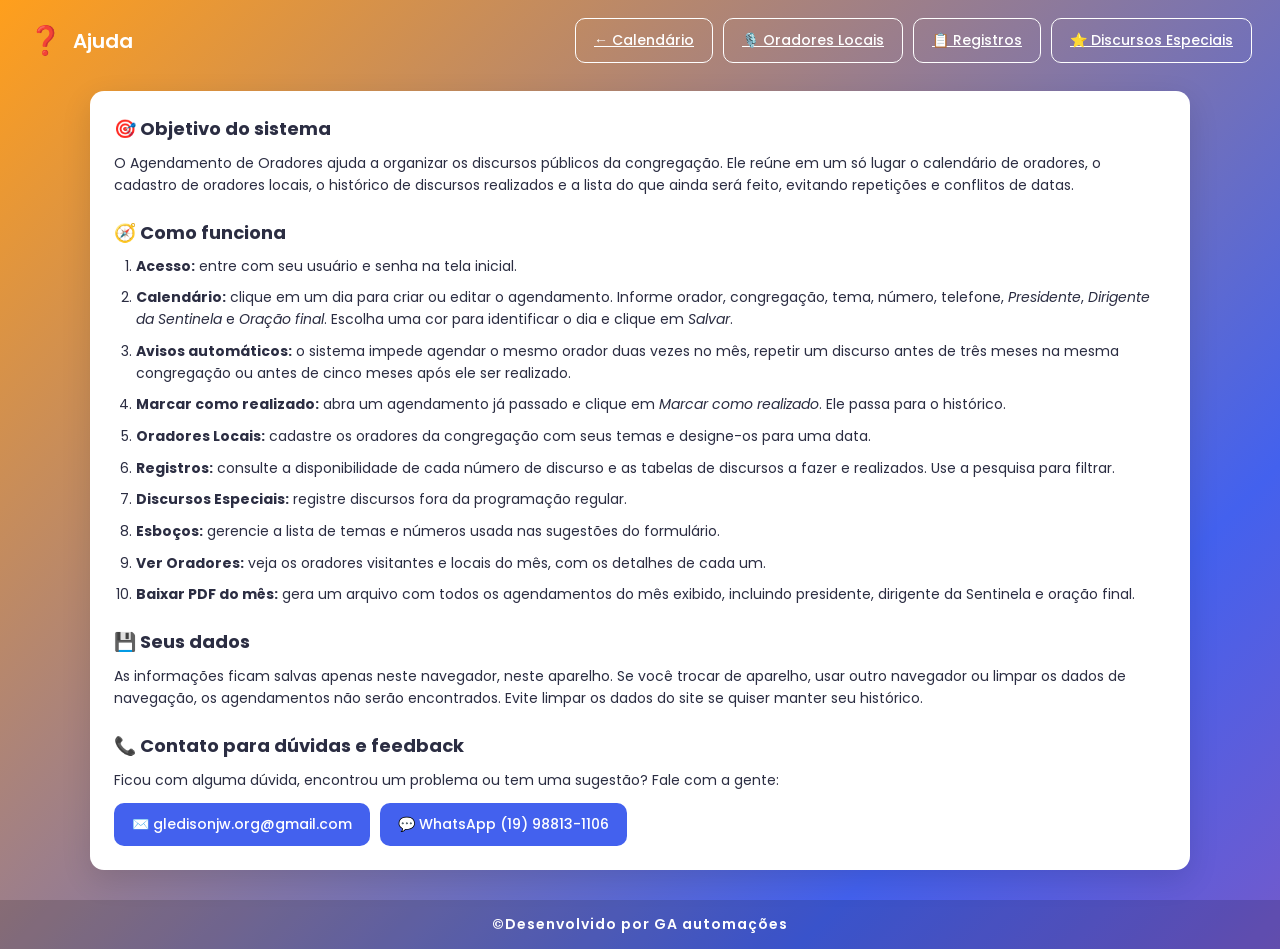
<file: ajuda.html>
<!DOCTYPE html>
<html lang="pt-BR">
<head>
<meta charset="UTF-8">
<meta name="viewport" content="width=device-width, initial-scale=1.0">
<title>Ajuda</title>
<link rel="stylesheet" href="css/style.css?v=20261014">
<link rel="preconnect" href="https://fonts.googleapis.com">
<link href="https://fonts.googleapis.com/css2?family=Poppins:wght@300;400;500;600;700&display=swap" rel="stylesheet">
</head>
<body>
  <section id="appScreen" class="screen">
    <header class="app-header">
      <div class="brand">
        <span class="brand-icon">❓</span>
        <h1>Ajuda</h1>
      </div>
      <div class="header-actions">
        <a href="index.html" class="btn btn-outline">← Calendário</a>
        <a href="oradores.html" class="btn btn-outline">🎙️ Oradores Locais</a>
        <a href="historico-discursos.html" class="btn btn-outline">📋 Registros</a>
        <a href="discursos-especiais.html" class="btn btn-outline">⭐ Discursos Especiais</a>
      </div>
    </header>

    <main class="app-main">
      <div class="calendar-wrapper data-page help-page">
        <h2>🎯 Objetivo do sistema</h2>
        <p>O Agendamento de Oradores ajuda a organizar os discursos públicos da congregação. Ele reúne em um só lugar o calendário de oradores, o cadastro de oradores locais, o histórico de discursos realizados e a lista do que ainda será feito, evitando repetições e conflitos de datas.</p>

        <h2>🧭 Como funciona</h2>
        <ol class="help-steps">
          <li><strong>Acesso:</strong> entre com seu usuário e senha na tela inicial.</li>
          <li><strong>Calendário:</strong> clique em um dia para criar ou editar o agendamento. Informe orador, congregação, tema, número, telefone, <em>Presidente</em>, <em>Dirigente da Sentinela</em> e <em>Oração final</em>. Escolha uma cor para identificar o dia e clique em <em>Salvar</em>.</li>
          <li><strong>Avisos automáticos:</strong> o sistema impede agendar o mesmo orador duas vezes no mês, repetir um discurso antes de três meses na mesma congregação ou antes de cinco meses após ele ser realizado.</li>
          <li><strong>Marcar como realizado:</strong> abra um agendamento já passado e clique em <em>Marcar como realizado</em>. Ele passa para o histórico.</li>
          <li><strong>Oradores Locais:</strong> cadastre os oradores da congregação com seus temas e designe-os para uma data.</li>
          <li><strong>Registros:</strong> consulte a disponibilidade de cada número de discurso e as tabelas de discursos a fazer e realizados. Use a pesquisa para filtrar.</li>
          <li><strong>Discursos Especiais:</strong> registre discursos fora da programação regular.</li>
          <li><strong>Esboços:</strong> gerencie a lista de temas e números usada nas sugestões do formulário.</li>
          <li><strong>Ver Oradores:</strong> veja os oradores visitantes e locais do mês, com os detalhes de cada um.</li>
          <li><strong>Baixar PDF do mês:</strong> gera um arquivo com todos os agendamentos do mês exibido, incluindo presidente, dirigente da Sentinela e oração final.</li>
        </ol>

        <h2>💾 Seus dados</h2>
        <p>As informações ficam salvas apenas neste navegador, neste aparelho. Se você trocar de aparelho, usar outro navegador ou limpar os dados de navegação, os agendamentos não serão encontrados. Evite limpar os dados do site se quiser manter seu histórico.</p>

        <h2>📞 Contato para dúvidas e feedback</h2>
        <p>Ficou com alguma dúvida, encontrou um problema ou tem uma sugestão? Fale com a gente:</p>
        <div class="help-contacts">
          <a class="btn btn-primary" href="mailto:gledisonjw.org@gmail.com?subject=Agendamento%20de%20Oradores%20-%20D%C3%BAvida%20ou%20feedback">✉️ gledisonjw.org@gmail.com</a>
          <a class="btn btn-primary" href="https://wa.me/5519988131106" target="_blank" rel="noopener">💬 WhatsApp (19) 98813-1106</a>
        </div>
      </div>
    </main>
  </section>
  <footer class="app-footer"><p>&copy;Desenvolvido por GA automações</p></footer>
</body>
</html>
</file>
<file: css/style.css>
/* ===================== RESET & BASE ===================== */
* { box-sizing: border-box; margin: 0; padding: 0; }

:root {
  --card-bg: #ffffff;
  --text-dark: #2b2d42;
  --text-muted: #6c757d;
  --primary: #4361ee;
  --primary-dark: #3a56d4;
  --danger: #e63946;
  --border: #e9ecef;
  --radius: 14px;
  --shadow: 0 10px 30px rgba(0,0,0,0.12);
}

html, body {
  height: 100%;
  font-family: 'Poppins', sans-serif;
  color: var(--text-dark);
}

body {
  background: linear-gradient(-45deg, #667eea, #764ba2, #2ec4b6, #ef476f, #4361ee, #ff9f1c);
  background-size: 400% 400%;
  animation: bgShift 18s ease infinite;
}

@keyframes bgShift {
  0% { background-position: 0% 50%; }
  50% { background-position: 100% 50%; }
  100% { background-position: 0% 50%; }
}

body { min-height: 100vh; display: flex; flex-direction: column; }

.hidden { display: none !important; }

/* ===================== LOGIN ===================== */
#loginScreen {
  flex: 1;
  display: flex;
  align-items: center;
  justify-content: center;
  padding: 20px;
}

.login-card {
  background: var(--card-bg);
  border-radius: var(--radius);
  box-shadow: var(--shadow);
  padding: 40px 36px;
  width: 100%;
  max-width: 380px;
  text-align: center;
  animation: fadeIn .4s ease;
}

.login-logo { font-size: 48px; margin-bottom: 10px; }

.login-card h1 { font-size: 22px; margin-bottom: 6px; }

.subtitle { color: var(--text-muted); margin-bottom: 24px; font-size: 14px; }

.input-group { text-align: left; margin-bottom: 16px; }

.input-group label {
  display: block;
  font-size: 13px;
  font-weight: 500;
  margin-bottom: 6px;
  color: var(--text-muted);
}

.input-group input,
.input-group textarea {
  width: 100%;
  padding: 12px 14px;
  border: 1.5px solid var(--border);
  border-radius: 10px;
  font-size: 14px;
  font-family: inherit;
  transition: border-color .2s, box-shadow .2s;
}

.input-group select {
  width: 100%;
  padding: 12px 14px;
  border: 1.5px solid var(--border);
  border-radius: 10px;
  font-size: 14px;
  font-family: inherit;
  background: #fff;
  cursor: pointer;
}

.input-group input:focus,
.input-group textarea:focus,
.input-group select:focus {
  outline: none;
  border-color: var(--primary);
  box-shadow: 0 0 0 3px rgba(67,97,238,.15);
}

.error-msg {
  color: var(--danger);
  font-size: 13px;
  min-height: 18px;
  margin-bottom: 6px;
}

/* ===================== BUTTONS ===================== */
.btn {
  cursor: pointer;
  border: none;
  border-radius: 10px;
  padding: 11px 18px;
  font-family: inherit;
  font-size: 14px;
  font-weight: 500;
  transition: transform .15s, background .2s, box-shadow .2s;
}
.btn:active { transform: scale(0.97); }

.btn-block { width: 100%; }

.btn-primary { background: var(--primary); color: #fff; }
.btn-primary:hover { background: var(--primary-dark); }

.btn-outline {
  background: transparent;
  border: 1.5px solid #fff;
  color: #fff;
}
.btn-outline:hover { background: rgba(255,255,255,.15); }

.btn-ghost { background: rgba(255,255,255,.15); color: #fff; }
.btn-ghost:hover { background: rgba(255,255,255,.25); }

.btn-danger { background: var(--danger); color: #fff; }
.btn-danger:hover { background: #c9313d; }
.btn-secondary { background: #eef1f4; color: var(--text-dark); }
.btn-secondary:hover { background: #dfe4e9; }

.btn-icon {
  background: var(--primary);
  color: #fff;
  width: 36px;
  height: 36px;
  border-radius: 50%;
  font-size: 18px;
  line-height: 1;
}
.btn-icon:hover { background: var(--primary-dark); }

/* ===================== APP HEADER ===================== */
.app-header {
  display: flex;
  align-items: center;
  justify-content: space-between;
  padding: 18px 28px;
  color: #fff;
  flex-wrap: wrap;
  gap: 12px;
}

.brand { display: flex; align-items: center; gap: 10px; }
.brand-icon { font-size: 28px; }
.brand h1 { font-size: 20px; font-weight: 600; }
.brand-copy { display: flex; flex-direction: column; gap: 2px; }
.greeting-message { font-size: 12px; color: rgba(255,255,255,.9); }

.header-actions { display: flex; gap: 10px; align-items: center; }

.a11y-controls { display: flex; gap: 6px; }
.a11y-btn { border-radius: 8px; width: auto; padding: 8px 12px; font-size: 13px; font-weight: 700; }

/* ===================== MAIN / CALENDAR ===================== */
.app-main {
  flex: 1;
  display: flex;
  justify-content: center;
  padding: 10px 20px 30px;
}

.calendar-wrapper {
  background: var(--card-bg);
  border-radius: var(--radius);
  box-shadow: var(--shadow);
  padding: 24px;
  width: 100%;
  max-width: 900px;
  animation: fadeIn .4s ease;
}

.calendar-toolbar {
  display: flex;
  align-items: center;
  justify-content: space-between;
  margin-bottom: 18px;
}

.calendar-toolbar h2 {
  font-size: 20px;
  text-transform: capitalize;
}

.weekdays {
  display: grid;
  grid-template-columns: repeat(7, 1fr);
  text-align: center;
  font-weight: 600;
  color: var(--text-muted);
  font-size: 13px;
  margin-bottom: 8px;
}

.calendar-grid {
  display: grid;
  grid-template-columns: repeat(7, 1fr);
  gap: 6px;
}

.day-cell {
  position: relative;
  min-height: 88px;
  border-radius: 10px;
  border: 1.5px solid var(--border);
  padding: 6px 8px;
  cursor: pointer;
  transition: transform .15s, box-shadow .15s;
  display: flex;
  flex-direction: column;
  overflow: hidden;
}

.day-cell:hover {
  transform: translateY(-2px);
  box-shadow: 0 6px 14px rgba(0,0,0,.1);
}

.day-cell.empty { visibility: hidden; }

.day-cell.today { border-color: var(--primary); border-width: 2px; }

.day-number { font-size: 13px; font-weight: 600; }

.day-cell.has-event .day-number { color: #fff; }

.day-cell.designacao-local {
  box-shadow: inset 0 0 0 2px rgba(255,255,255,.5);
}

.event-info {
  margin-top: 4px;
  font-size: 11px;
  line-height: 1.3;
  color: #fff;
  overflow: hidden;
  text-overflow: ellipsis;
  display: -webkit-box;
  -webkit-line-clamp: 3;
  -webkit-box-orient: vertical;
}

/* ===================== LEGEND ===================== */
.legend { margin-top: 18px; font-size: 13px; color: var(--text-muted); }
.legend-list { display: flex; flex-wrap: wrap; gap: 10px; margin-top: 8px; }
.legend-item { display: flex; align-items: center; gap: 6px; font-size: 12px; }
.legend-dot { width: 12px; height: 12px; border-radius: 50%; display: inline-block; }

/* ===================== MODAL ===================== */
.modal-overlay {
  position: fixed;
  inset: 0;
  background: rgba(0,0,0,.5);
  display: flex;
  align-items: center;
  justify-content: center;
  z-index: 100;
  padding: 16px;
}

.modal {
  background: #fff;
  border-radius: var(--radius);
  width: 100%;
  max-width: 480px;
  max-height: 90vh;
  overflow-y: auto;
  box-shadow: var(--shadow);
  animation: fadeIn .25s ease;
}

.modal-wide { max-width: 1040px; }
.modal-detail { max-width: 620px; }

.modal-header {
  display: flex;
  align-items: center;
  justify-content: space-between;
  padding: 18px 22px;
  border-bottom: 1px solid var(--border);
}

.modal-header h2 { font-size: 18px; }

.modal-close {
  background: none;
  border: none;
  font-size: 24px;
  cursor: pointer;
  color: var(--text-muted);
  line-height: 1;
}

.modal-body { padding: 20px 22px; }

.row-2 { display: grid; grid-template-columns: 2fr 1fr; gap: 12px; }

.color-picker { display: flex; align-items: center; gap: 8px; flex-wrap: wrap; }

.color-swatch {
  width: 30px;
  height: 30px;
  border-radius: 50%;
  border: 2px solid transparent;
  cursor: pointer;
  transition: transform .15s, box-shadow .15s;
}

.color-swatch:hover { transform: scale(1.12); }

.color-swatch.selected {
  border-color: #2b2d42;
  box-shadow: 0 0 0 3px rgba(43,45,66,.15);
  transform: scale(1.1);
}

.custom-color-wrap {
  position: relative;
  width: 30px;
  height: 30px;
  border-radius: 50%;
  border: 2px dashed var(--border);
  display: flex;
  align-items: center;
  justify-content: center;
  cursor: pointer;
  color: var(--text-muted);
  font-weight: 700;
  overflow: hidden;
}
.custom-color-wrap:hover { border-color: var(--primary); color: var(--primary); }
.custom-color-wrap input[type="color"] {
  position: absolute;
  inset: 0;
  opacity: 0;
  cursor: pointer;
}

.modal-footer {
  display: flex;
  justify-content: space-between;
  margin-top: 20px;
  gap: 10px;
}

/* ===================== LISTA DE ORADORES ===================== */
.speakers-list { display: flex; flex-direction: column; gap: 10px; max-height: 55vh; overflow-y: auto; }

.speaker-section + .speaker-section { margin-top: 24px; }
.speaker-section h3 { display: flex; align-items: baseline; gap: 8px; margin-bottom: 10px; font-size: 16px; }
.section-count { color: var(--text-muted); font-size: 12px; font-weight: 500; }
.speaker-table-wrap { overflow-x: auto; border: 1px solid var(--border); border-radius: 6px; }
.speaker-table { width: 100%; min-width: 720px; border-collapse: collapse; text-align: left; }
.speaker-table th, .speaker-table td { padding: 10px 12px; border-bottom: 1px solid var(--border); vertical-align: middle; }
.speaker-table th { background: #f5f7f9; color: var(--text-muted); font-size: 11px; text-transform: uppercase; }
.speaker-table td { font-size: 13px; }
.speaker-table tr:last-child td { border-bottom: 0; }
.speaker-table .speech-cell { max-width: 280px; }
.speaker-table .row-actions { display: flex; gap: 6px; white-space: nowrap; }
.speaker-table .details-action { min-height: 34px; padding: 0 10px; font-size: 12px; }
.speaker-table .table-empty { padding: 18px; color: var(--text-muted); text-align: center; }
.data-page { max-width: 1100px; }
.data-page h2 { font-size: 18px; margin: 22px 0 10px; }
.data-page h2:first-child { margin-top: 0; }
.data-page .record-toolbar h2:first-child { margin: 0; }
.data-page .speaker-table-wrap { margin-bottom: 22px; }
.data-page .speaker-table { min-width: 640px; }
.record-form { display: grid; grid-template-columns: 1fr 2fr 1fr; gap: 12px; align-items: end; }
.record-form .input-group { margin-bottom: 8px; }
.record-form .form-action { padding-bottom: 8px; }
.record-form .form-action .btn { width: 100%; }
.record-toolbar { display: flex; justify-content: space-between; align-items: center; gap: 12px; margin: 18px 0 10px; }
.record-toolbar .input-group { width: min(360px, 100%); margin: 0; }
.help-page p { line-height: 1.6; font-size: 14px; }
.help-steps { padding-left: 22px; display: grid; gap: 10px; font-size: 14px; line-height: 1.55; }
.help-contacts { display: flex; flex-wrap: wrap; gap: 10px; margin-top: 12px; }
.help-contacts .btn { text-decoration: none; display: inline-block; }
.login-help { display: inline-block; margin-top: 16px; font-size: 13px; color: var(--primary); }
.status-blocked { color: #b45309; font-weight: 600; }
.status-available { color: #16834a; font-weight: 600; }
.speaker-details-grid { display: grid; grid-template-columns: 1fr 1fr; gap: 16px; }
.speaker-details-grid > div { min-width: 0; display: flex; flex-direction: column; gap: 4px; }
.speaker-details-grid span { color: var(--text-muted); font-size: 11px; text-transform: uppercase; }
.speaker-details-grid strong { overflow-wrap: anywhere; font-size: 14px; font-weight: 500; }
.speaker-details-grid .speaker-detail-notes { grid-column: 1 / -1; }

.empty-msg { color: var(--text-muted); font-size: 14px; text-align: center; padding: 20px 0; }

.speaker-item {
  display: flex;
  align-items: center;
  justify-content: space-between;
  gap: 10px;
  background: #f8f9fb;
  border-left: 5px solid var(--primary);
  border-radius: 10px;
  padding: 10px 14px;
}

.speaker-info { display: flex; flex-direction: column; gap: 2px; }

.speaker-date { font-size: 11px; font-weight: 700; color: var(--primary); text-transform: uppercase; letter-spacing: .5px; }

.speaker-name { font-size: 15px; }

.speaker-detail { font-size: 12.5px; color: var(--text-muted); }

.speaker-actions { display: flex; gap: 6px; flex-shrink: 0; }

.btn-icon-sm {
  background: #fff;
  border: 1.5px solid var(--border);
  border-radius: 8px;
  width: 34px;
  height: 34px;
  font-size: 14px;
}
.btn-icon-sm:hover { border-color: var(--primary); }

/* ===================== ORADORES LOCAIS ===================== */
.local-speakers-grid {
  display: grid;
  grid-template-columns: repeat(auto-fill, minmax(240px, 1fr));
  gap: 14px;
}

.local-speaker-card {
  background: #f8f9fb;
  border-top: 5px solid var(--primary);
  border-radius: 10px;
  padding: 14px;
  display: flex;
  flex-direction: column;
  gap: 8px;
  cursor: pointer;
  transition: transform .15s, box-shadow .15s;
}
.local-speaker-card:hover { transform: translateY(-2px); box-shadow: 0 6px 14px rgba(0,0,0,.1); }

.local-speaker-header {
  display: flex;
  align-items: center;
  justify-content: space-between;
  font-size: 15px;
}

.local-speaker-temas { display: flex; flex-wrap: wrap; gap: 6px; }

.tema-badge {
  background: #fff;
  border: 1.5px solid var(--border);
  border-radius: 20px;
  padding: 3px 10px;
  font-size: 11.5px;
  color: var(--text-dark);
}

.tema-row {
  display: grid;
  grid-template-columns: 2fr 1fr auto;
  gap: 8px;
  margin-bottom: 8px;
  align-items: center;
}

.tema-row input {
  padding: 10px 12px;
  border: 1.5px solid var(--border);
  border-radius: 10px;
  font-size: 13.5px;
  font-family: inherit;
}

.tema-row input:focus {
  outline: none;
  border-color: var(--primary);
  box-shadow: 0 0 0 3px rgba(67,97,238,.15);
}

.section-divider { border: none; border-top: 1px solid var(--border); margin: 18px 0 14px; }
.section-title { font-size: 15px; margin-bottom: 12px; }

.designation-item {
  display: flex;
  align-items: center;
  justify-content: space-between;
  gap: 10px;
  background: #f0fdf6;
  border-left: 5px solid #1fae5b;
  border-radius: 10px;
  padding: 10px 14px;
}


/* ===================== FOOTER ===================== */
.app-footer {
  text-align: center;
  padding: 14px;
  color: #fff;
  font-weight: 600;
  letter-spacing: 1px;
  font-size: 14px;
  background: rgba(0,0,0,.15);
}

@keyframes fadeIn {
  from { opacity: 0; transform: translateY(8px); }
  to { opacity: 1; transform: translateY(0); }
}

@media (max-width: 600px) {
  .day-cell { min-height: 64px; padding: 4px; }
  .event-info { font-size: 9px; -webkit-line-clamp: 2; }
  .row-2 { grid-template-columns: 1fr; }
  .speaker-details-grid { grid-template-columns: 1fr; }
  .speaker-details-grid .speaker-detail-notes { grid-column: auto; }
  .record-form { grid-template-columns: 1fr; gap: 0; }
  .record-toolbar { align-items: stretch; flex-direction: column; }
}

/* ===================== ACESSIBILIDADE - ZOOM DO CALENDÁRIO ===================== */
.calendar-wrapper.a11y-1 .calendar-toolbar h2 { font-size: 24px; }
.calendar-wrapper.a11y-1 .weekdays { font-size: 15px; }
.calendar-wrapper.a11y-1 .day-cell { min-height: 108px; }
.calendar-wrapper.a11y-1 .day-number { font-size: 16px; }
.calendar-wrapper.a11y-1 .event-info { font-size: 13px; -webkit-line-clamp: 4; }
.calendar-wrapper.a11y-1 .legend, .calendar-wrapper.a11y-1 .legend-item { font-size: 14px; }

.calendar-wrapper.a11y-2 .calendar-toolbar h2 { font-size: 29px; }
.calendar-wrapper.a11y-2 .weekdays { font-size: 17px; }
.calendar-wrapper.a11y-2 .day-cell { min-height: 130px; }
.calendar-wrapper.a11y-2 .day-number { font-size: 19px; }
.calendar-wrapper.a11y-2 .event-info { font-size: 15px; -webkit-line-clamp: 5; }
.calendar-wrapper.a11y-2 .legend, .calendar-wrapper.a11y-2 .legend-item { font-size: 16px; }
</file>
